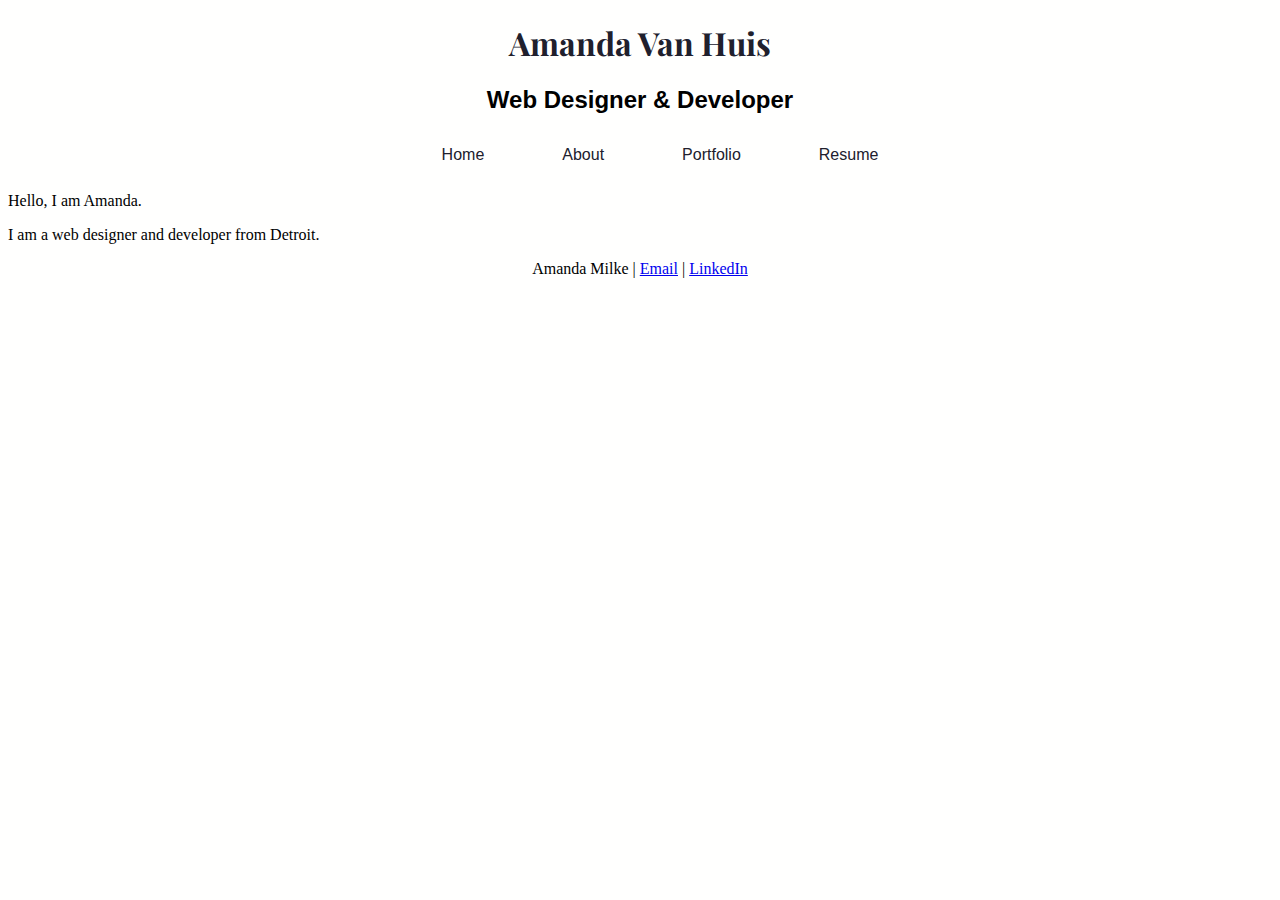
<file: index.html>
<!DOCTYPE html>
	<head>
		<link rel="stylesheet" type="text/css" href="stylesheet.css">
		<link href='https://fonts.googleapis.com/css?family=Playfair+Display' rel='stylesheet' type='text/css'>
		<title>Amanda Van Huis</title>
	</head>
	<body>
		<header>
			<h1>Amanda Van Huis</h1>
			<h2>Web Designer & Developer</h2>
		</header>
		<nav>
			<ul>
				<li><a href="index.html">Home</a></li>
				<li><a href="html/about.html">About</a></li>
				<li><a href="html/portfolio.html">Portfolio</a></li>
				<li><a href="html/resume.html">Resume</a></li>
			</ul>
		</nav>
		<p>Hello, I am Amanda.</p>
		<p>I am a web designer and developer from Detroit.</p>
	</body>
	<footer>
		<p>Amanda Milke | <a href="mailto: amandalmilke@gmail.com">Email</a> | <a href="https://www.linkedin.com/in/amanda-van-huis-05a37626">LinkedIn</a></p>
	</footer>
</html>
</file>
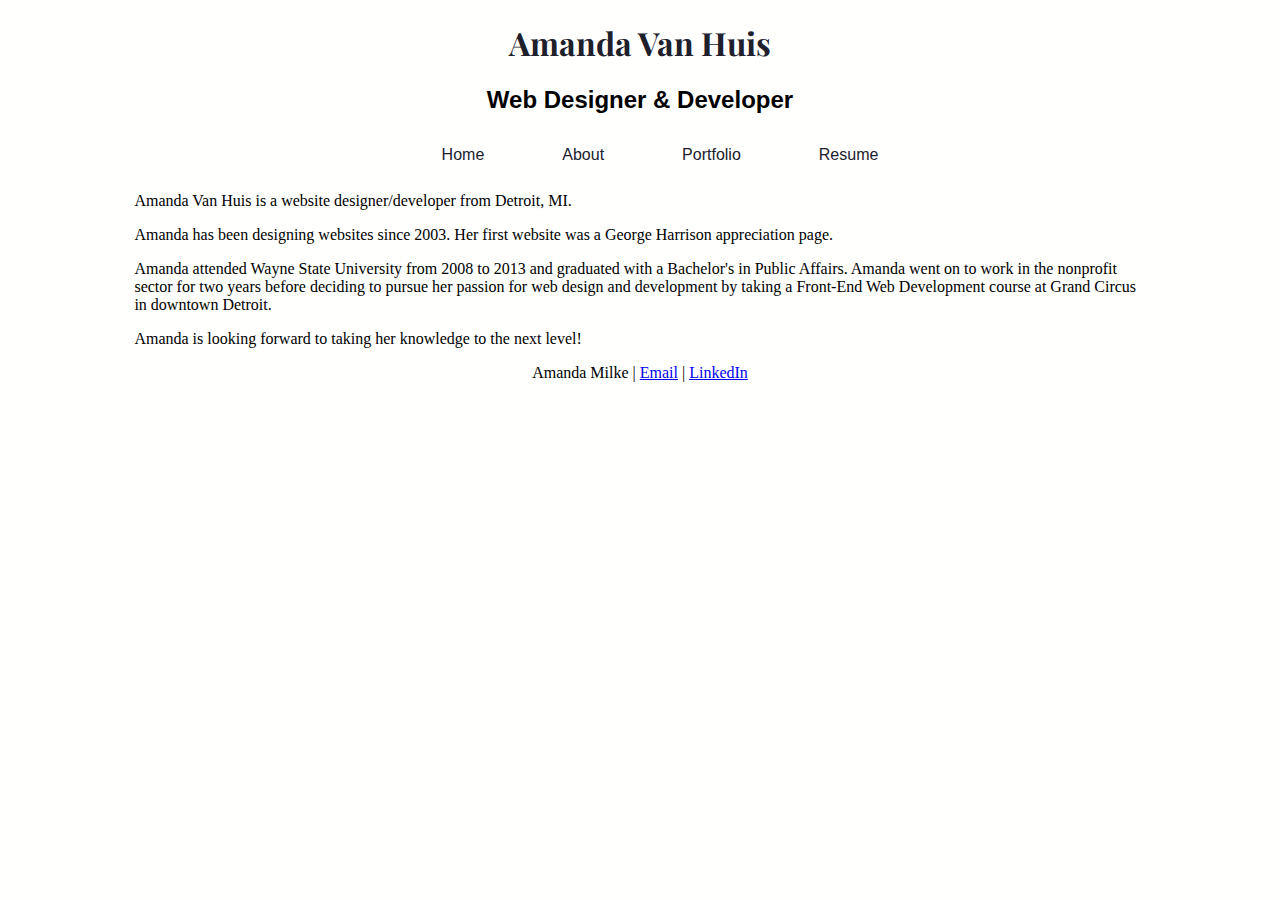
<file: html/about.html>
<!DOCTYPE html>
	<head>
		<link rel="stylesheet" type="text/css" href="../stylesheet.css">
		<link href='https://fonts.googleapis.com/css?family=Playfair+Display' rel='stylesheet' type='text/css'>
		<title>Amanda Van Huis</title>
	</head>
	<body>
		<header>
			<h1>Amanda Van Huis</h1>
			<h2>Web Designer & Developer</h2>
		</header>
		<nav>
			<ul>
				<li><a href="../index.html">Home</a></li>
				<li><a href="about.html">About</a></li>
				<li><a href="portfolio.html">Portfolio</a></li>
				<li><a href="resume.html">Resume</a></li>
			</ul>
		</nav>
				<div class="container">
					<p>Amanda Van Huis is a website designer/developer from Detroit, MI.</p>
					<p>Amanda has been designing websites since 2003. Her first website was a George Harrison appreciation page.</p>
					<p>Amanda attended Wayne State University from 2008 to 2013 and graduated with a Bachelor's in Public Affairs. Amanda went on to work in the nonprofit sector for two years before deciding to pursue her passion for web design and development by taking a Front-End Web Development course at Grand Circus in downtown Detroit.</p>
					<p>Amanda is looking forward to taking her knowledge to the next level!</p>
			</div>
	</body>
	<footer>
		<p>Amanda Milke | <a href="mailto: amandalmilke@gmail.com">Email</a> | <a href="https://www.linkedin.com/in/amanda-van-huis-05a37626">LinkedIn</a></p>
	</footer>
</html>
</file>
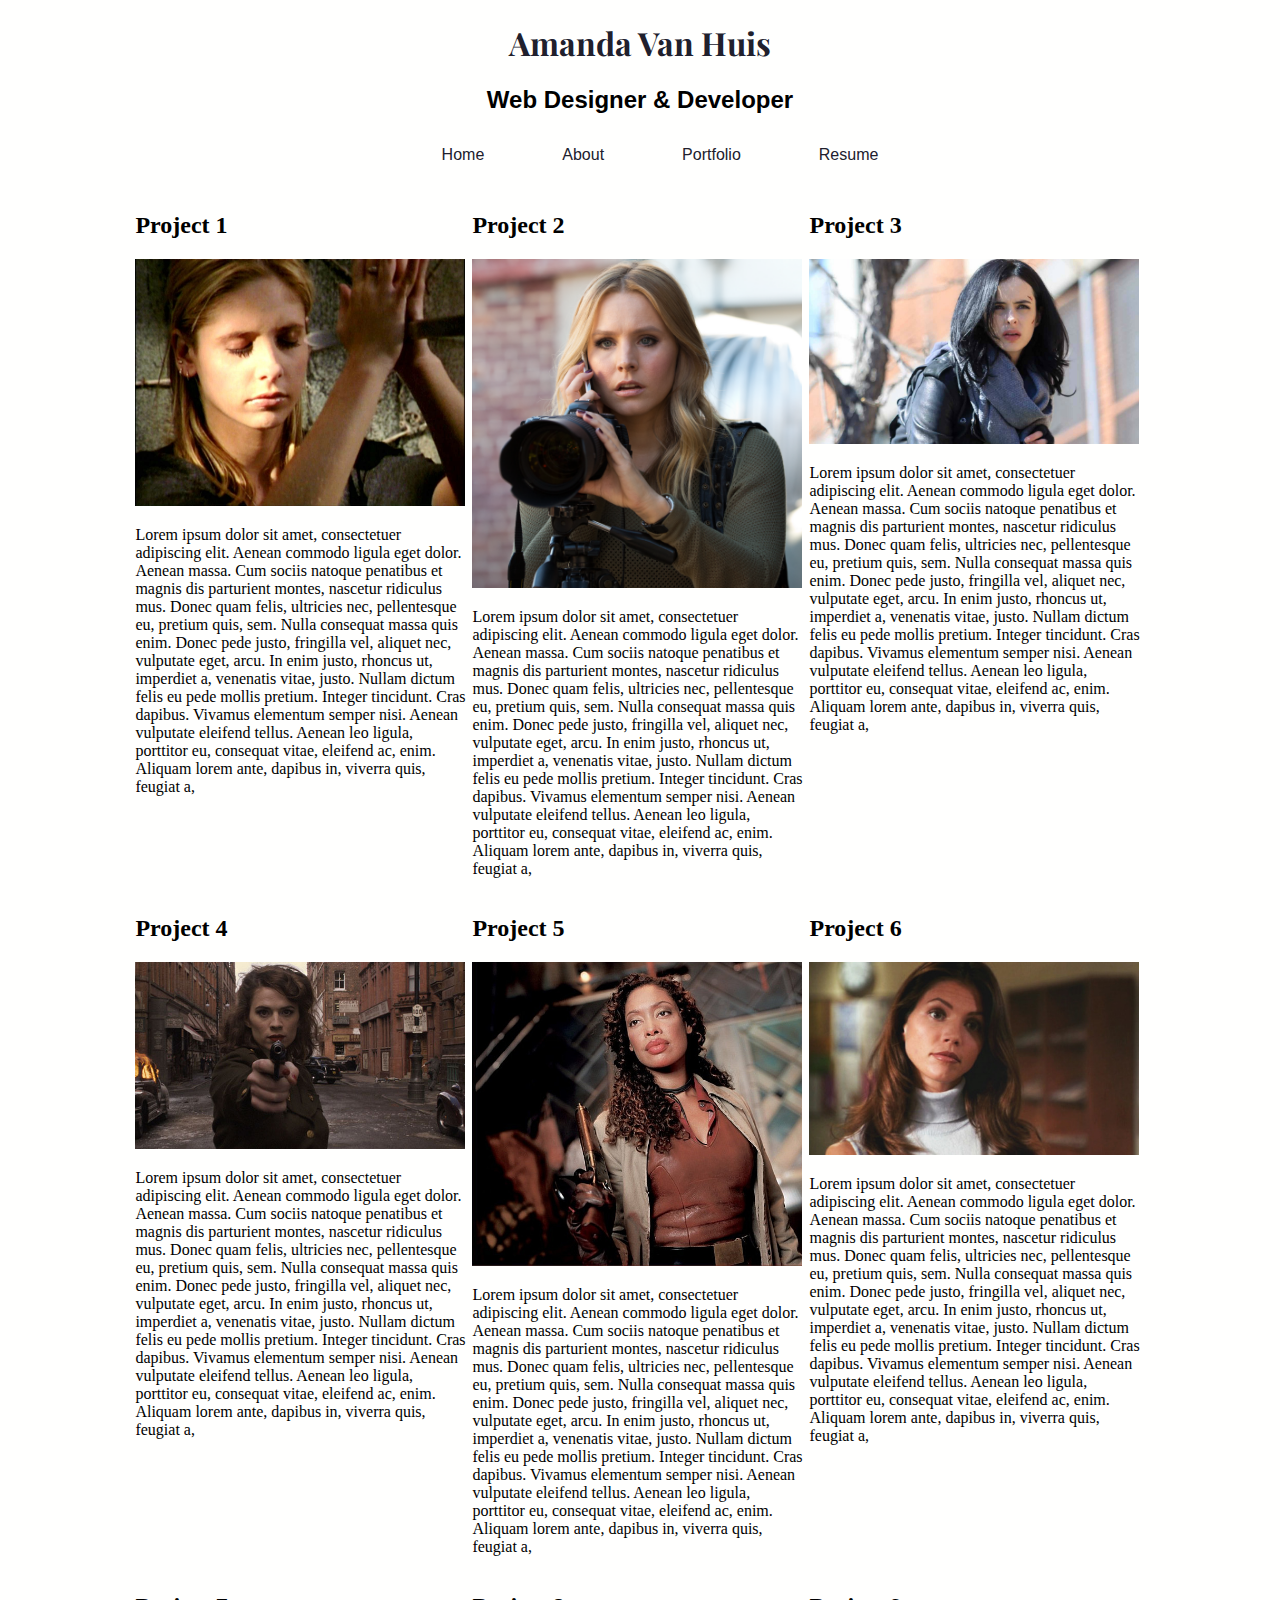
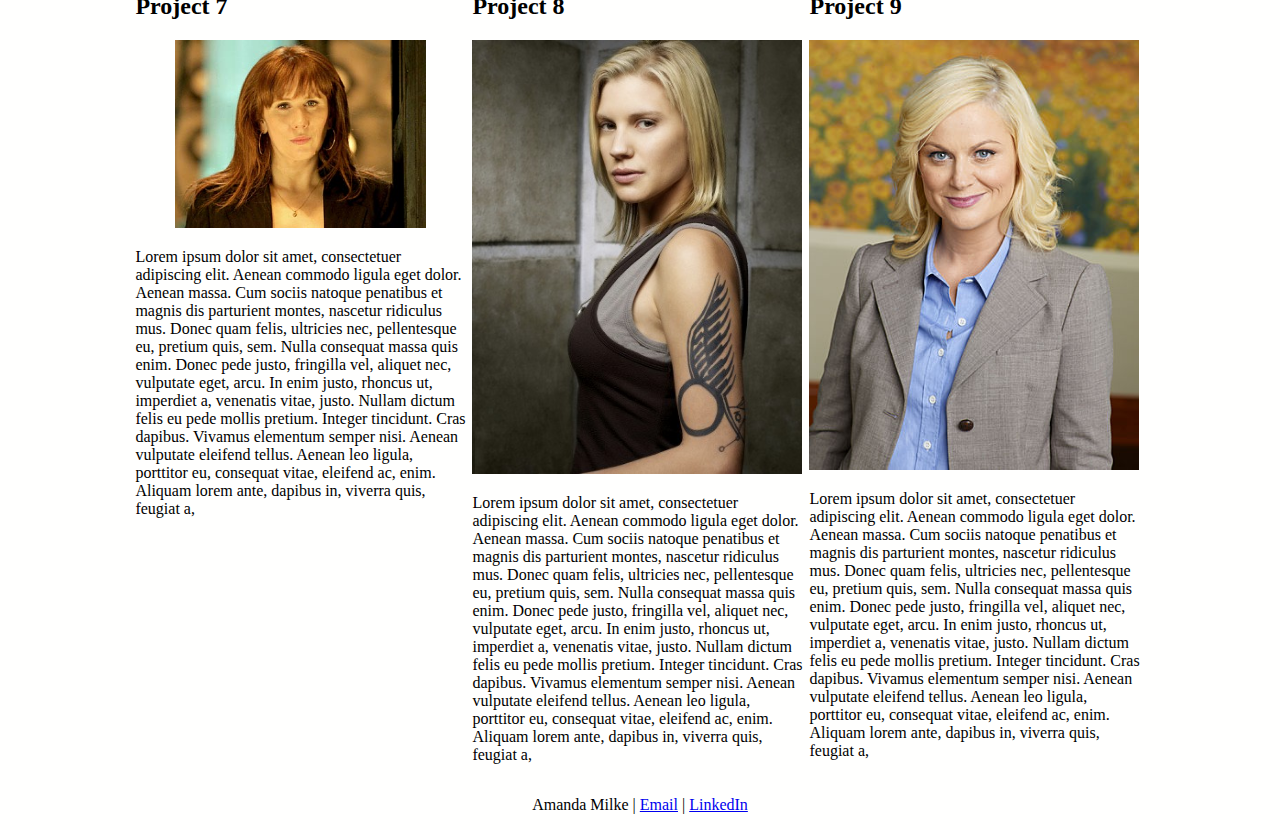
<file: html/portfolio.html>
<!DOCTYPE html>
	<head>
		<link rel="stylesheet" type="text/css" href="../stylesheet.css">
		<link href='https://fonts.googleapis.com/css?family=Playfair+Display' rel='stylesheet' type='text/css'>
		<title>Amanda Van Huis</title>
	</head>
	<body>
		<header>
			<h1>Amanda Van Huis</h1>
			<h2>Web Designer & Developer</h2>
		</header>
		<nav>
			<ul>
				<li><a href="../index.html">Home</a></li>
				<li><a href="about.html">About</a></li>
				<li><a href="portfolio.html">Portfolio</a></li>
				<li><a href="resume.html">Resume</a></li>
			</ul>
		</nav>
		<div class="container">
			<div class="wrapper clearfix">	
				<div class="col1">
					<h2>Project 1</h2>
					<a href="#"><img src="../images/portfolio1.jpg"/></a>
					<p>Lorem ipsum dolor sit amet, consectetuer adipiscing elit. Aenean commodo ligula eget dolor. Aenean massa. Cum sociis natoque penatibus et magnis dis parturient montes, nascetur ridiculus mus. Donec quam felis, ultricies nec, pellentesque eu, pretium quis, sem. Nulla consequat massa quis enim. Donec pede justo, fringilla vel, aliquet nec, vulputate eget, arcu. In enim justo, rhoncus ut, imperdiet a, venenatis vitae, justo. Nullam dictum felis eu pede mollis pretium. Integer tincidunt. Cras dapibus. Vivamus elementum semper nisi. Aenean vulputate eleifend tellus. Aenean leo ligula, porttitor eu, consequat vitae, eleifend ac, enim. Aliquam lorem ante, dapibus in, viverra quis, feugiat a,</p>
				</div>
				<div class="col2">
					<h2>Project 2</h2>
					<a href="#"><img src="../images/portfolio2.jpg"/></a>
					<p>Lorem ipsum dolor sit amet, consectetuer adipiscing elit. Aenean commodo ligula eget dolor. Aenean massa. Cum sociis natoque penatibus et magnis dis parturient montes, nascetur ridiculus mus. Donec quam felis, ultricies nec, pellentesque eu, pretium quis, sem. Nulla consequat massa quis enim. Donec pede justo, fringilla vel, aliquet nec, vulputate eget, arcu. In enim justo, rhoncus ut, imperdiet a, venenatis vitae, justo. Nullam dictum felis eu pede mollis pretium. Integer tincidunt. Cras dapibus. Vivamus elementum semper nisi. Aenean vulputate eleifend tellus. Aenean leo ligula, porttitor eu, consequat vitae, eleifend ac, enim. Aliquam lorem ante, dapibus in, viverra quis, feugiat a,</p>
				</div>
				<div class="col3">
					<h2>Project 3</h2>
					<a href="#"><img src="../images/portfolio3.jpg"/></a>
					<p>Lorem ipsum dolor sit amet, consectetuer adipiscing elit. Aenean commodo ligula eget dolor. Aenean massa. Cum sociis natoque penatibus et magnis dis parturient montes, nascetur ridiculus mus. Donec quam felis, ultricies nec, pellentesque eu, pretium quis, sem. Nulla consequat massa quis enim. Donec pede justo, fringilla vel, aliquet nec, vulputate eget, arcu. In enim justo, rhoncus ut, imperdiet a, venenatis vitae, justo. Nullam dictum felis eu pede mollis pretium. Integer tincidunt. Cras dapibus. Vivamus elementum semper nisi. Aenean vulputate eleifend tellus. Aenean leo ligula, porttitor eu, consequat vitae, eleifend ac, enim. Aliquam lorem ante, dapibus in, viverra quis, feugiat a,</p>
				</div>
			</div>
			<div class="wrapper clearfix">
				<div class="col1">
					<h2>Project 4</h2>
					<a href="#"><img src="../images/portfolio4.jpg"/></a>
					<p>Lorem ipsum dolor sit amet, consectetuer adipiscing elit. Aenean commodo ligula eget dolor. Aenean massa. Cum sociis natoque penatibus et magnis dis parturient montes, nascetur ridiculus mus. Donec quam felis, ultricies nec, pellentesque eu, pretium quis, sem. Nulla consequat massa quis enim. Donec pede justo, fringilla vel, aliquet nec, vulputate eget, arcu. In enim justo, rhoncus ut, imperdiet a, venenatis vitae, justo. Nullam dictum felis eu pede mollis pretium. Integer tincidunt. Cras dapibus. Vivamus elementum semper nisi. Aenean vulputate eleifend tellus. Aenean leo ligula, porttitor eu, consequat vitae, eleifend ac, enim. Aliquam lorem ante, dapibus in, viverra quis, feugiat a,</p>
				</div>
				<div class="col2">
					<h2>Project 5</h2>
					<a href="#"><img src="../images/portfolio5.jpg"/></a>
					<p>Lorem ipsum dolor sit amet, consectetuer adipiscing elit. Aenean commodo ligula eget dolor. Aenean massa. Cum sociis natoque penatibus et magnis dis parturient montes, nascetur ridiculus mus. Donec quam felis, ultricies nec, pellentesque eu, pretium quis, sem. Nulla consequat massa quis enim. Donec pede justo, fringilla vel, aliquet nec, vulputate eget, arcu. In enim justo, rhoncus ut, imperdiet a, venenatis vitae, justo. Nullam dictum felis eu pede mollis pretium. Integer tincidunt. Cras dapibus. Vivamus elementum semper nisi. Aenean vulputate eleifend tellus. Aenean leo ligula, porttitor eu, consequat vitae, eleifend ac, enim. Aliquam lorem ante, dapibus in, viverra quis, feugiat a,</p>
				</div>
				<div class="col3">
					<h2>Project 6</h2>
					<a href="#"><img src="../images/portfolio6.jpg"/></a>
					<p>Lorem ipsum dolor sit amet, consectetuer adipiscing elit. Aenean commodo ligula eget dolor. Aenean massa. Cum sociis natoque penatibus et magnis dis parturient montes, nascetur ridiculus mus. Donec quam felis, ultricies nec, pellentesque eu, pretium quis, sem. Nulla consequat massa quis enim. Donec pede justo, fringilla vel, aliquet nec, vulputate eget, arcu. In enim justo, rhoncus ut, imperdiet a, venenatis vitae, justo. Nullam dictum felis eu pede mollis pretium. Integer tincidunt. Cras dapibus. Vivamus elementum semper nisi. Aenean vulputate eleifend tellus. Aenean leo ligula, porttitor eu, consequat vitae, eleifend ac, enim. Aliquam lorem ante, dapibus in, viverra quis, feugiat a,</p>
				</div>
			</div>
			<div class="wrapper clearfix">
				<div class="col1">
					<h2>Project 7</h2>
					<figure><a href="#"><img src="../images/portfolio7.jpg"/></a></figure>
					<p>Lorem ipsum dolor sit amet, consectetuer adipiscing elit. Aenean commodo ligula eget dolor. Aenean massa. Cum sociis natoque penatibus et magnis dis parturient montes, nascetur ridiculus mus. Donec quam felis, ultricies nec, pellentesque eu, pretium quis, sem. Nulla consequat massa quis enim. Donec pede justo, fringilla vel, aliquet nec, vulputate eget, arcu. In enim justo, rhoncus ut, imperdiet a, venenatis vitae, justo. Nullam dictum felis eu pede mollis pretium. Integer tincidunt. Cras dapibus. Vivamus elementum semper nisi. Aenean vulputate eleifend tellus. Aenean leo ligula, porttitor eu, consequat vitae, eleifend ac, enim. Aliquam lorem ante, dapibus in, viverra quis, feugiat a,</p>
				</div>
				<div class="col2">
					<h2>Project 8</h2>
					<a href="#"><img src="../images/portfolio8.jpg"/></a>
					<p>Lorem ipsum dolor sit amet, consectetuer adipiscing elit. Aenean commodo ligula eget dolor. Aenean massa. Cum sociis natoque penatibus et magnis dis parturient montes, nascetur ridiculus mus. Donec quam felis, ultricies nec, pellentesque eu, pretium quis, sem. Nulla consequat massa quis enim. Donec pede justo, fringilla vel, aliquet nec, vulputate eget, arcu. In enim justo, rhoncus ut, imperdiet a, venenatis vitae, justo. Nullam dictum felis eu pede mollis pretium. Integer tincidunt. Cras dapibus. Vivamus elementum semper nisi. Aenean vulputate eleifend tellus. Aenean leo ligula, porttitor eu, consequat vitae, eleifend ac, enim. Aliquam lorem ante, dapibus in, viverra quis, feugiat a,</p>
				</div>
				<div class="col3">
					<h2>Project 9</h2>
					<a href="#"><img src="../images/portfolio9.png"/></a>
					<p>Lorem ipsum dolor sit amet, consectetuer adipiscing elit. Aenean commodo ligula eget dolor. Aenean massa. Cum sociis natoque penatibus et magnis dis parturient montes, nascetur ridiculus mus. Donec quam felis, ultricies nec, pellentesque eu, pretium quis, sem. Nulla consequat massa quis enim. Donec pede justo, fringilla vel, aliquet nec, vulputate eget, arcu. In enim justo, rhoncus ut, imperdiet a, venenatis vitae, justo. Nullam dictum felis eu pede mollis pretium. Integer tincidunt. Cras dapibus. Vivamus elementum semper nisi. Aenean vulputate eleifend tellus. Aenean leo ligula, porttitor eu, consequat vitae, eleifend ac, enim. Aliquam lorem ante, dapibus in, viverra quis, feugiat a,</p>
				</div>
			</div>	
		</div>
	</body>
	<footer>
		<p>Amanda Milke | <a href="mailto: amandalmilke@gmail.com">Email</a> | <a href="https://www.linkedin.com/in/amanda-van-huis-05a37626">LinkedIn</a></p>
	</footer>
</html>
</file>
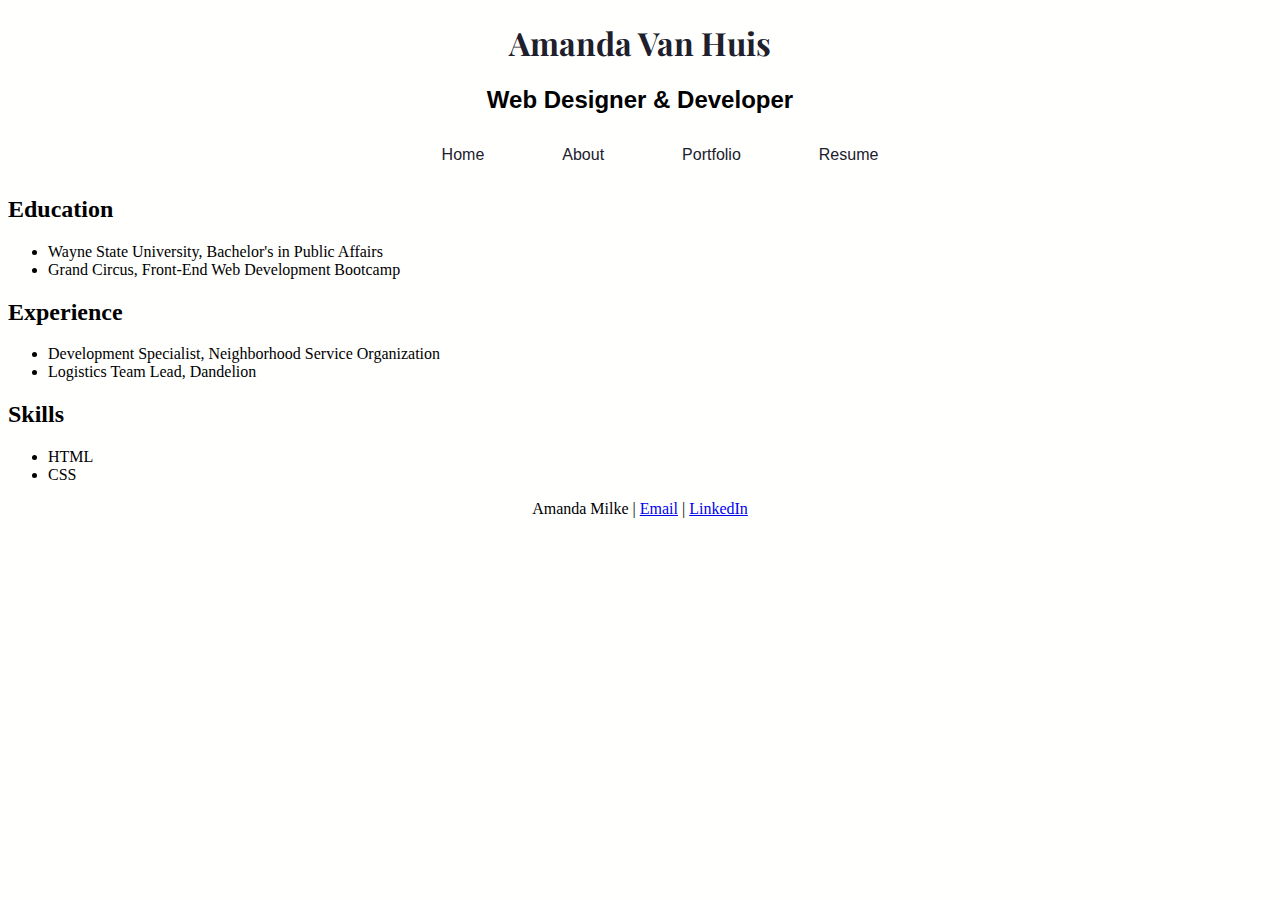
<file: html/resume.html>
<!DOCTYPE html>
	<head>
		<link rel="stylesheet" type="text/css" href="../stylesheet.css">
		<link href='https://fonts.googleapis.com/css?family=Playfair+Display' rel='stylesheet' type='text/css'>
		<title>Amanda Van Huis</title>
	</head>
	<body>
		<header>
			<h1>Amanda Van Huis</h1>
			<h2>Web Designer & Developer</h2>
		</header>
		<nav>
			<ul>
				<li><a href="../index.html">Home</a></li>
				<li><a href="about.html">About</a></li>
				<li><a href="portfolio.html">Portfolio</a></li>
				<li><a href="resume.html">Resume</a></li>
			</ul>
		</nav>
		<h2>Education</h2>
			<ul>
				<li>Wayne State University, Bachelor's in Public Affairs</li>
				<li>Grand Circus, Front-End Web Development Bootcamp</li>
			</ul>
		<h2>Experience</h2>
			<ul>
				<li>Development Specialist, Neighborhood Service Organization</li>
				<li>Logistics Team Lead, Dandelion</li>
			</ul>
		<h2>Skills</h2>
			<ul>
				<li>HTML</li>
				<li>CSS</li>
			</ul>
	</body>
	<footer>
		<p>Amanda Milke | <a href="mailto: amandalmilke@gmail.com">Email</a> | <a href="https://www.linkedin.com/in/amanda-van-huis-05a37626">LinkedIn</a></p>
	</footer>
</html>
</file>
<file: stylesheet.css>
body {
	background-color: #fffffe;
}

header h1 {
	color: #20202d;
	text-align: center;
	font-family: 'Playfair Display', serif;
}

header h2 {
	text-align: center;
	font-family: 'Arial', serif;
}

nav {
	text-align: center;
}

nav li {
	margin: 0 2em;
	padding: .75em 0em;
	display: inline-block;
}

nav li:hover {
	background-color: #DBC1B8;
}

nav a {
	text-decoration: none;
	color: #20202d;
	margin: 5px;
	font-family: Arial, serif;
}

/* 
*
*
PORTFOLIO GRID
*
*
*/

.container {
	width: 80%;
	margin: 0 auto;
}

.wrapper {
	margin: 1px;
}

.col1, .col2, .col3 {
	margin: .25;
}

.col1 img, .col2 img, .col3 img {
	width: 99%;

}

.col1 img:hover, .col2 img:hover, .col3 img:hover {
	opacity: .7;
}

.col1, .col1:before {
	width: 33%;
}

.col1 {
	display: inline-block;
	vertical-align: top;
}

.col1:before {
	content: "";
	top: 0;
	bottom: 0;
	z-index: -1;
	left: 0;
}

.col2, .col2:before {
	width: 33%;
}

.col2 {
	display: inline-block;
	vertical-align: top;
}

.col2:before {
	content: "";
	top: 0;
	bottom: 0;
	z-index: -1;
	left: 33.3%;
}

.col3, .col3:before {
	width: 33%;
}

.col3 {
	display: inline-block;
	vertical-align: top;
}

.col3:before {
	content: "";
	top: 0;
	bottom: 0;
	z-index: -1;
	left: 66.3%;
}

.clearfix:after {
  content: "";
  display: table;
  clear: both;
}

/* ***********FOOTER************* */

footer {
	width: 100%;
	clear: both;
}

footer p {
	text-align: center;
}


/*
//cell phone

@media screen and (max-width: 480px) {
	.portfolio {
		width: 100%;
	}

}
*/
</file>
